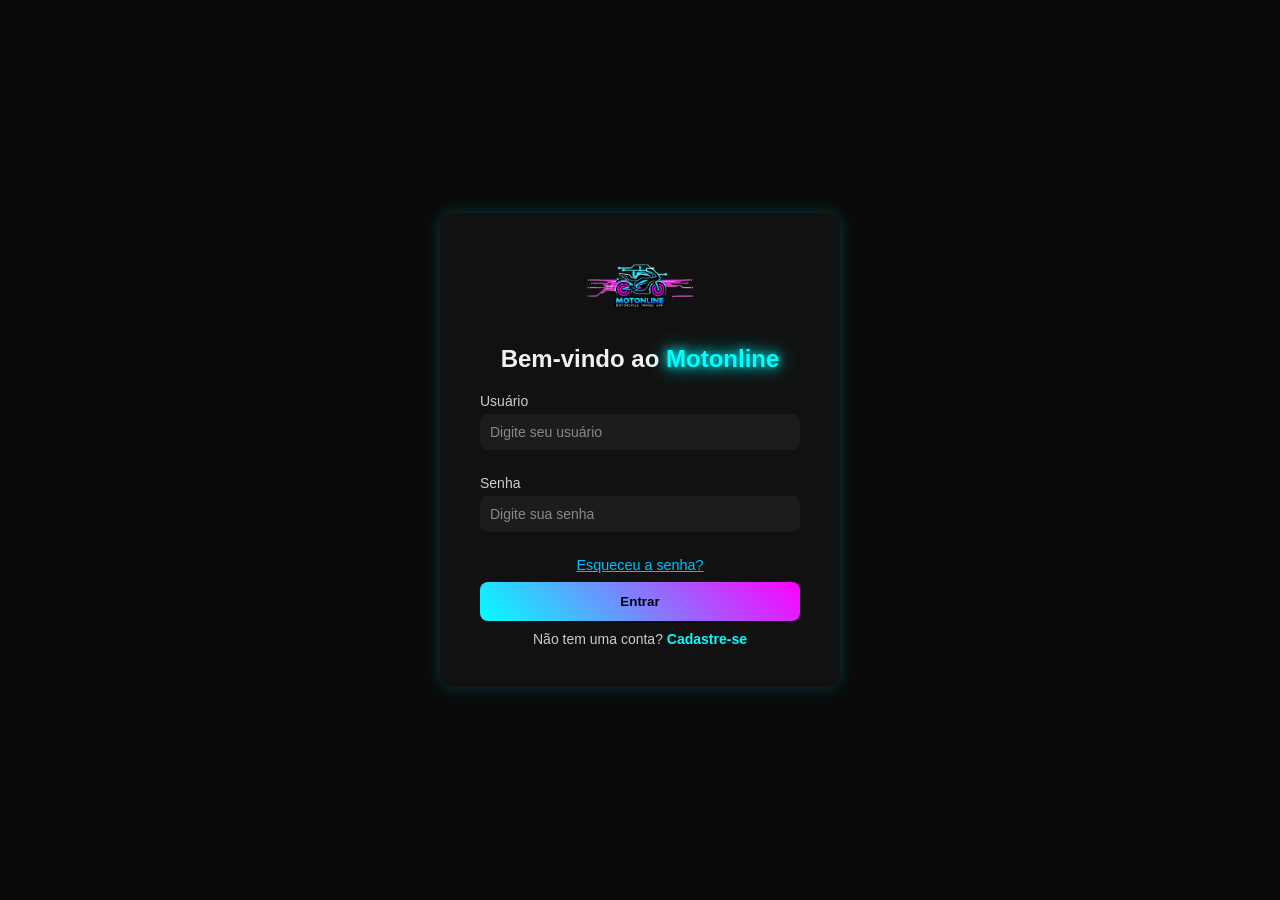
<file: motonline/index.html>
<!DOCTYPE html>
<html lang="pt-BR">
<head>
    <meta charset="UTF-8">
    <meta name="viewport" content="width=device-width, initial-scale=1.0">
    <meta name="description" content="Login e cadastro do app Motonline, com segurança e visual moderno.">
    <link rel="stylesheet" href="index.css">
    <title>App Motonline</title>
</head>
<body>
    <main class="container" id="loginSection">
        <div class="logo">
            <img src="images/futurista.png" alt="Logo Motonline">
        </div>
        <h1>Bem-vindo ao <span class="neon">Motonline</span></h1>
        <form id="loginForm">
            <label for="usuario">Usuário</label>
            <input type="text" id="usuario" placeholder="Digite seu usuário" required>

            <label for="senha">Senha</label>
            <input type="password" id="senha" placeholder="Digite sua senha" required>
            <p><a href="#" id="forgot">Esqueceu a senha?</a></p>
            <p id="forgotSenha"></p>

            <button type="submit">Entrar</button>
        </form>
        <p class="login-link" id="mensagem">Não tem uma conta?<a href="#" id="go-to-signup"> Cadastre-se</a></p>
    </main>
    <main class="container hidden" id="signupSection">
        <div class="logo">
            <img src="images/futurista.png" alt="Logo Motonline">
        </div>
        <h1>Crie <span class="neon"> sua conta</span></h1>
        <form id="cadastroForm">
            <label for="name">Nome:</label>
            <input type="text" name="text" id="name" placeholder="Digite seu nome completo" required>

            <label for="novoUsuario">Usuário:</label>
            <input type="text" id="novoUsuario" placeholder="Novo usuário" required>

            <label for="novaSenha">Senha:</label>
            <input type="password" id="novaSenha" placeholder="Digite uma senha" required>

            <button type="submit">Cadastrar</button>
        </form>
        <p class="login-link">Já tem conta?<a href="#" id="go-to-login"> Fazer login</a></p>
        <p id="mensagemCadastro"></p>
    </main>
    <script src="index.js"></script>
</body>
</html>
</file>
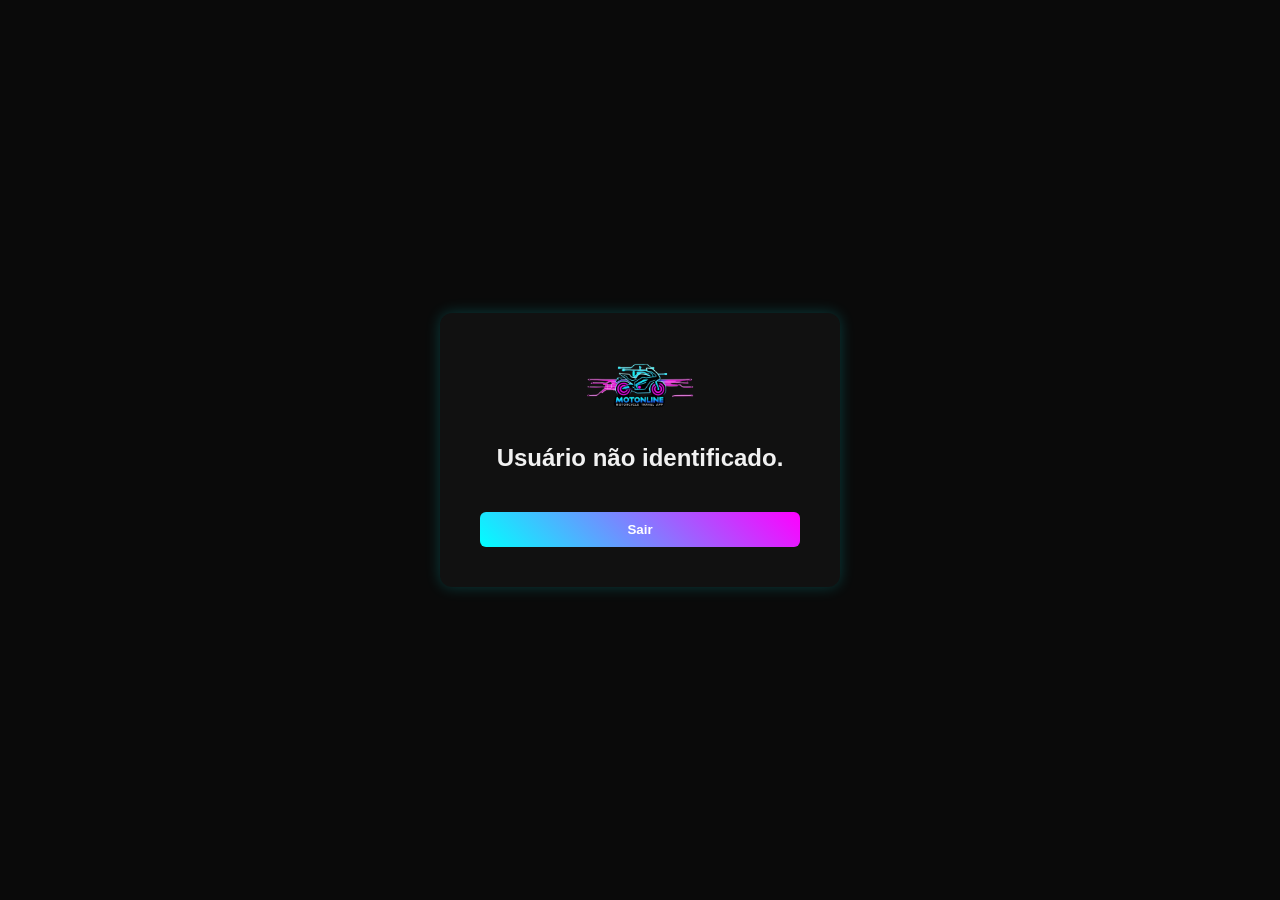
<file: motonline/boasvindas.html>
<!DOCTYPE html>
<html lang="pt-BR">
<head>
    <meta charset="UTF-8">
    <meta name="viewport" content="width=device-width, initial-scale=1.0">
    <link rel="stylesheet" href="index.css">
    <title>Bem-vinda</title>
</head>
<body>
    <div class="container">
        <div class="logo">
            <img src="images/futurista.png" alt="Logo Motonline">
        </div>
        <h1 id="mensagemBoasVindas"></h1>
        <button id="sair">Sair</button>
    </div>
    <script src="welcome.js"></script>
</body>
</html>
</file>
<file: motonline/index.css>
/*Reset básico*/
*{
    margin: 0;
    padding: 0;
    box-sizing: border-box;
    font-family: var(--font-family);
}

/*Variáveis globais*/
:root{
    --bg-color: #0a0a0a;
    --container-bg: #111;
    --input-bg: #1c1c1c;
    --text-color: #f1f1f1;
    --label-color: #ccc;
    --neon-blue: #00ffff;
    --neon-pink: #ff00ff;
    --danger: #ff7070;
    --hover-brightness: 1.2;
    --radius: 8px;
    --font-family: 'Segoe UI', sans-serif;
}

body {
    display: flex;
    justify-content: center;
    align-items: center;
    height: 100vh; /* altura total da tela */
    background-color: var(--bg-color);
}  

/*Container principal*/
.container{
    background-color: var(--container-bg);
    padding: 40px;
    border-radius: 12px;
    box-shadow: 0 0 15px rgba(0, 255, 255, 0.2);
    text-align: center;
    width: 100%;
    max-width: 400px;
}

/*Logo*/
.logo img{
    width: 120px;
    margin-bottom: 20px;
}

/*Título*/
h1{
    margin-bottom: 20px;
    font-size: 24px;
    color: var(--text-color);
}
h1 .neon{
    color: var(--neon-blue);
    text-shadow: 0 0 10px var(--neon-blue), 0 0 20px var(--neon-blue);
}

label{
    display: block;
    text-align: left;
    margin: 10px 0 5px;
    font-size: 14px;
    color: var(--label-color);
}
input{
    width: 100%;
    padding: 10px;
    margin-bottom: 15px;
    border: none;
    border-radius: var(--radius);
    background-color: var(--input-bg);
    color: var(--text-color);
    font-size: 14px;
    transition: all 0.3s ease;
}

input::placeholder{
    color: #888;
}

input:focus {
    outline: none;
    border: 2px solid var(--neon-blue);
    box-shadow: 0 0 10px var(--neon-blue);
}

button{
    width: 100%;
    padding: 12px;
    background: linear-gradient(45deg, var(--neon-blue), var(--neon-pink));
    border: none;
    border-radius: var(--radius);
    color: #000;
    font-weight: bold;
    cursor: pointer;
    transition: 0.3s;
}

button:hover{
    filter: brightness(var(--hover-brightness));
}

.hidden{
    display: none;
}

#forgot{
    display: inline-block;
    margin-top: 10px;
    font-size: 0.9rem;
    color: #888;
    text-decoration: none;
    transition: color 0.3s;
    cursor: pointer;
}

button#sair{
    margin-top: 20px;
    padding: 10px 20px;
    background-color: #ff4d4d;
    color: white;
    border: none;
    border-radius: 6px;
    cursor: pointer;
    transition: background 0.3s, transform 0.2s;
}

button#sair:hover{
    background-color: #e60000;
    transform: scale(1.05);
}

#forgot{
    color: #00bfff;
    text-decoration: underline;
}

#forgotSenha{
    margin-top: 8px;
    font-size: 0.9rem;
    font-weight: bold;
}

#mensagem {
    margin-top: 10px;
    font-size: 14px;
}

.login-link{
    margin-top: 15px;
    font-size: 14px;
    color: var(--label-color);
}

.login-link a{
    color: var(--neon-blue);
    text-decoration: none;
    font-weight: bold;
    transition: 0.3s;
}

.login-link a:hover{
    color: var(--neon-pink);
    text-decoration: underline;
}

@media (max-width: 480px) {
    .container {
        padding: 20px;
    }

    h1 {
        font-size: 20px;
    }
}
</file>
